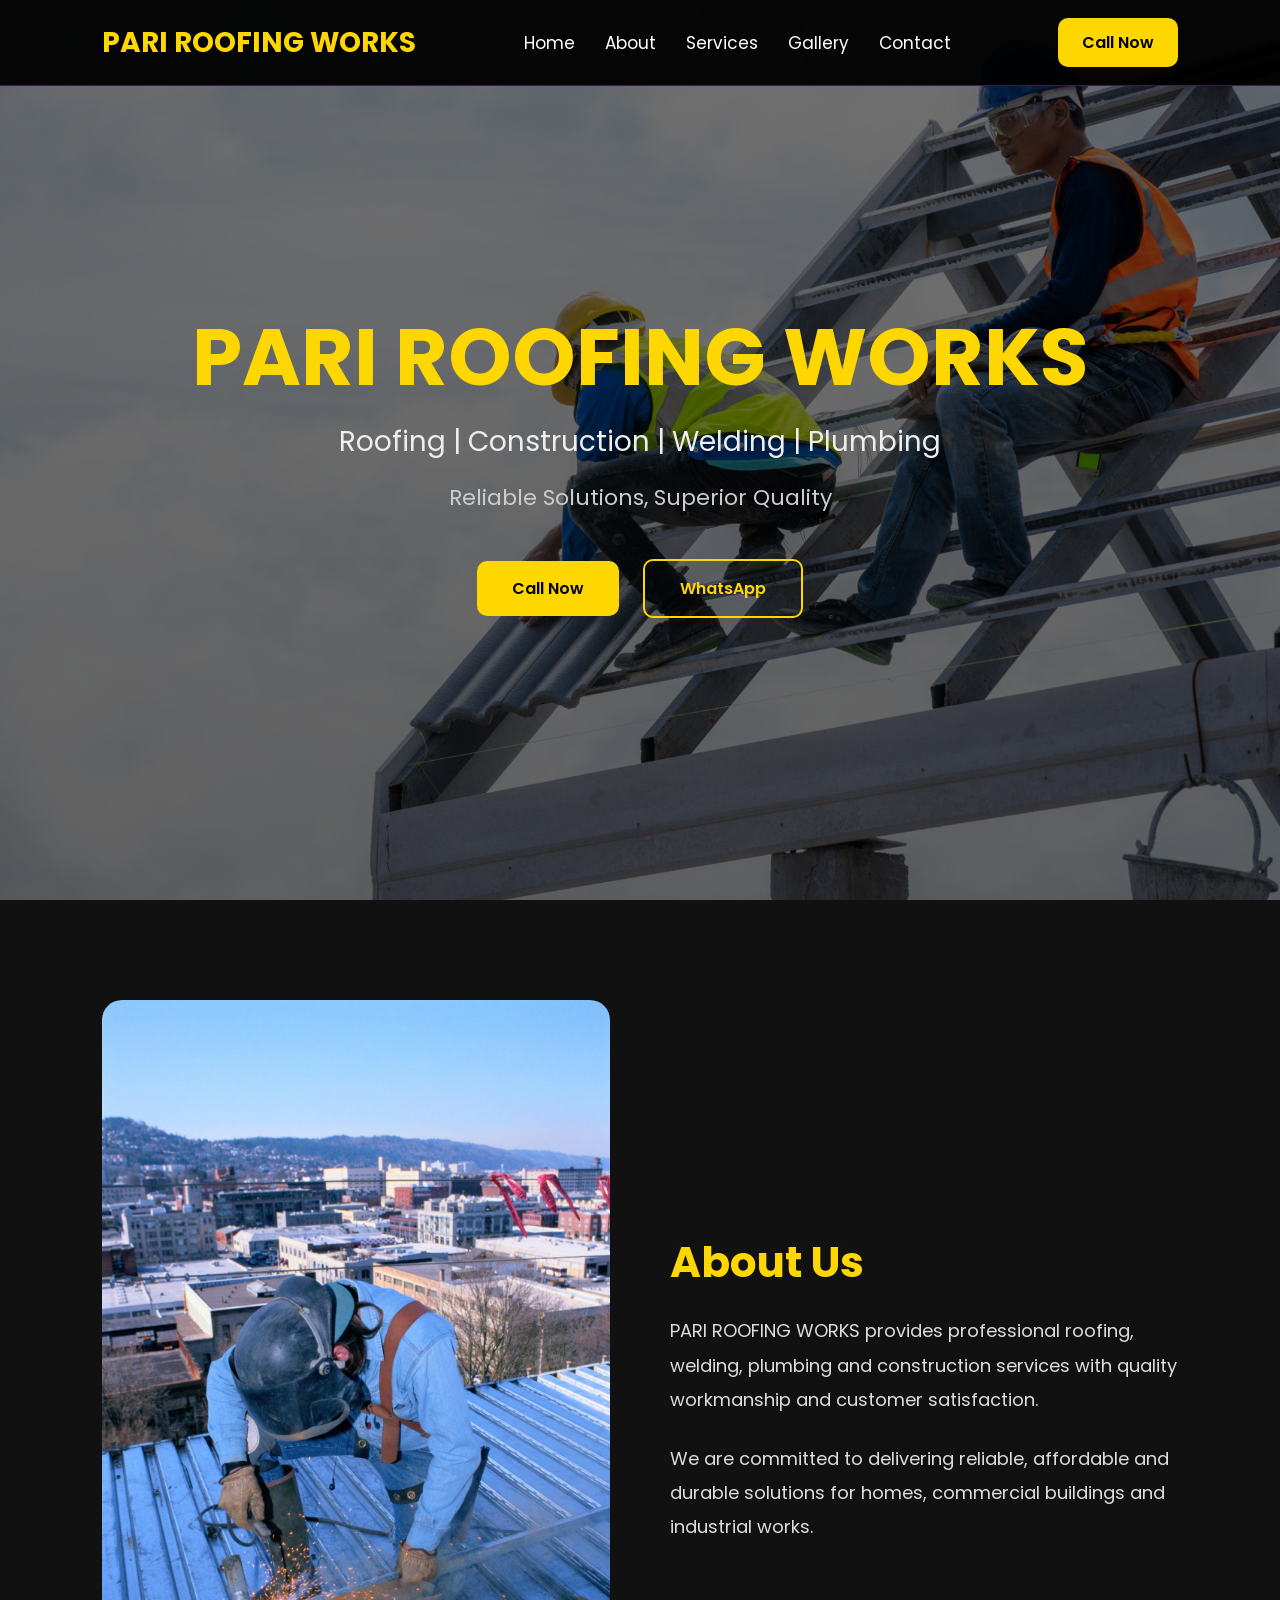
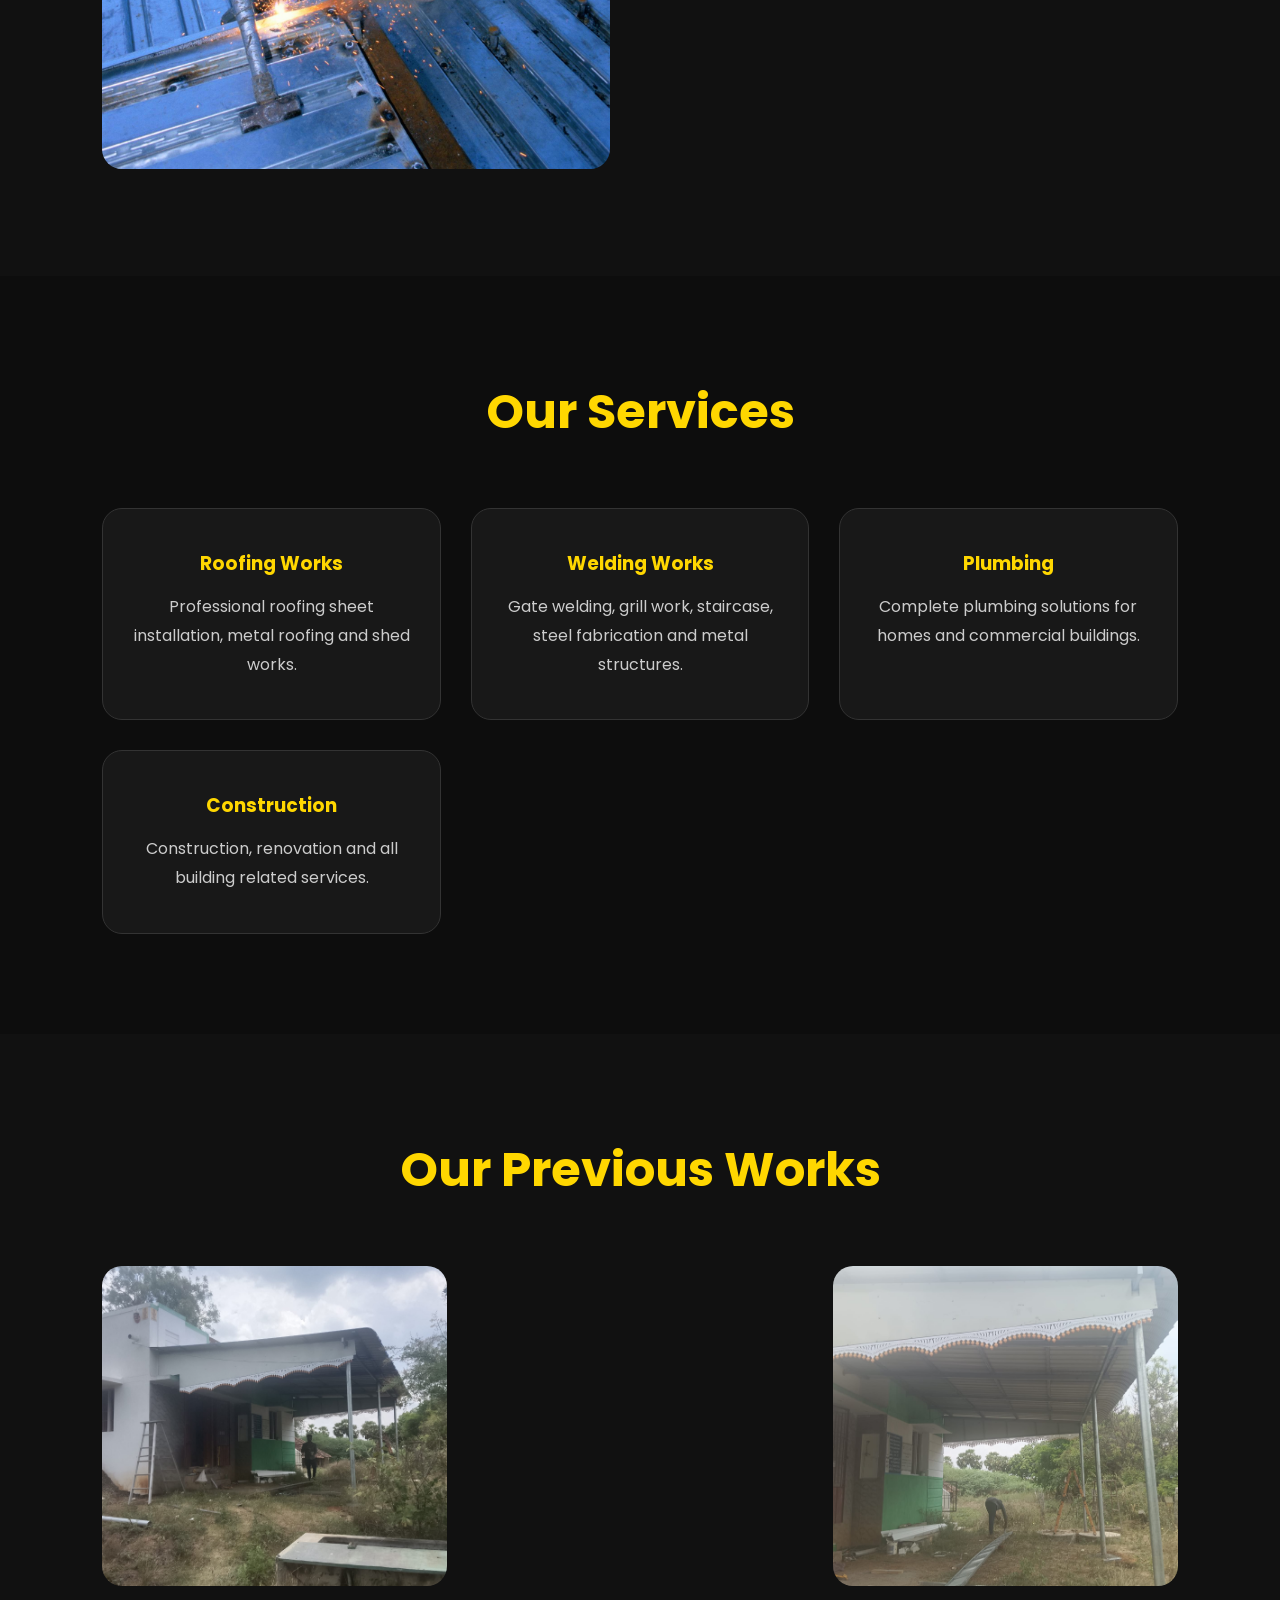
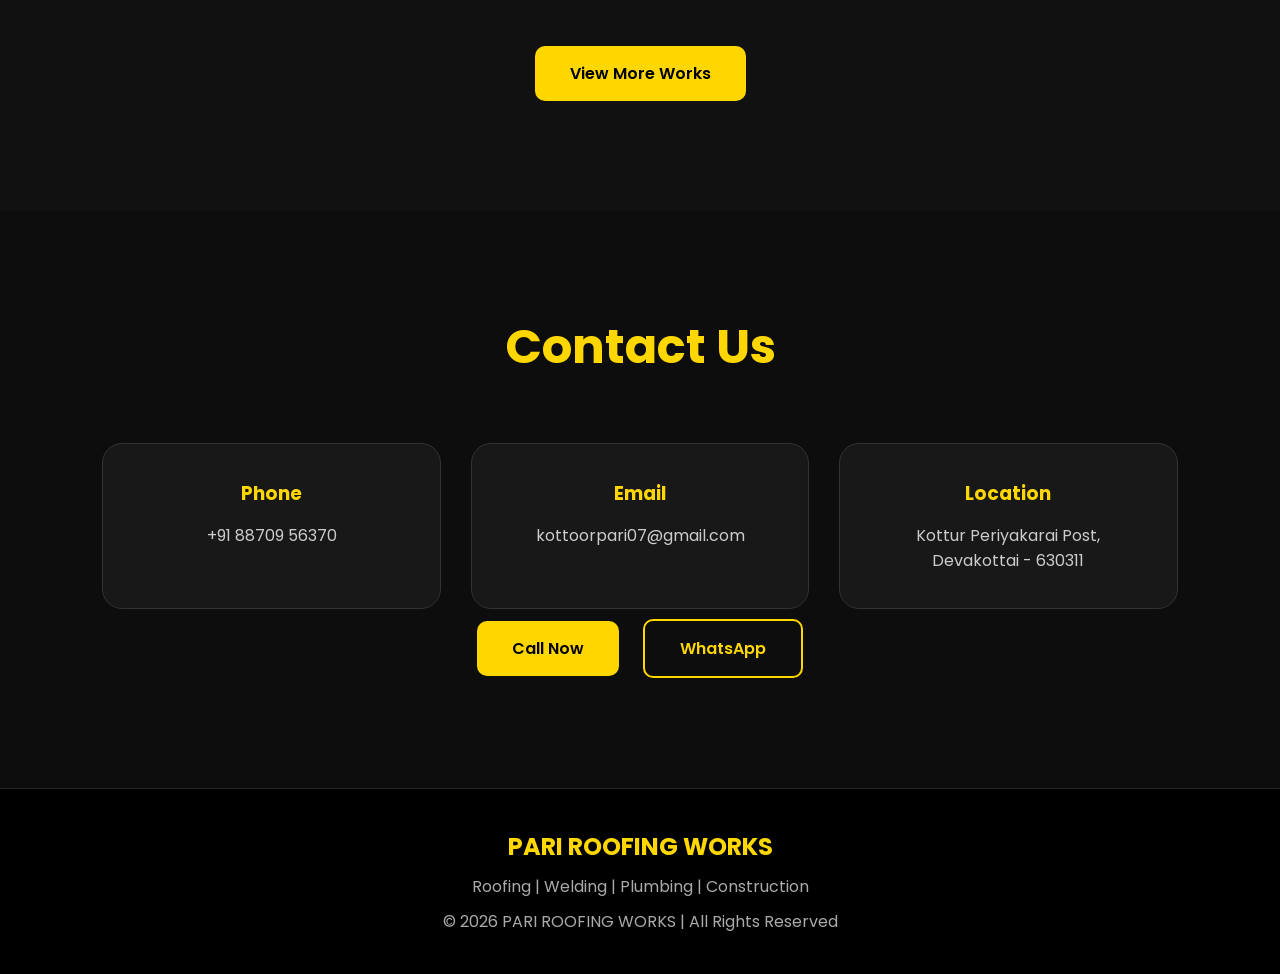
<file: index.html>
<!DOCTYPE html>
<html lang="en">

<head>
    <meta charset="UTF-8">
    <meta name="viewport" content="width=device-width, initial-scale=1.0">

    <title>Pari Roofing Works</title>

    <!-- Google Font -->
    <link rel="preconnect" href="https://fonts.googleapis.com">
    <link
        href="https://fonts.googleapis.com/css2?family=Poppins:wght@300;400;500;600;700&display=swap"
        rel="stylesheet">

    <!-- CSS -->
    <link rel="stylesheet" href="style.css">

    <!-- AOS Animation -->
    <link href="https://unpkg.com/aos@2.3.4/dist/aos.css" rel="stylesheet">
    
</head>

<body>

    <!-- NAVBAR -->

    <nav class="navbar">

        <div class="logo">
            <h2>PARI ROOFING WORKS</h2>
        </div>

        <ul class="nav-links">
            <li><a href="#home">Home</a></li>
            <li><a href="#about">About</a></li>
            <li><a href="#services">Services</a></li>
            <li><a href="#gallery">Gallery</a></li>
            <li><a href="#contact">Contact</a></li>
        </ul>

        <a href="tel:+918870956370" class="call-btn">
            Call Now
        </a>

    </nav>

    <!-- HERO SECTION -->

    <section class="hero" id="home">

        <div class="hero-content" data-aos="fade-up">

            <h1>PARI ROOFING WORKS</h1>

            <p>
                Roofing | Construction | Welding | Plumbing
            </p>

            <h3>
                Reliable Solutions, Superior Quality
            </h3>

            <div class="hero-buttons">

                <a href="tel:+918870956370" class="btn gold">
                    Call Now
                </a>

                <a href="https://wa.me/918870956370"
                    target="_blank"
                    class="btn outline">

                    WhatsApp
                </a>

            </div>

        </div>

    </section>

    <!-- ABOUT SECTION -->

    <section class="about" id="about">

        <div class="about-container">

            <div class="about-image" data-aos="fade-right">
                <img src="images/about.jpg" alt="Roofing Work">
            </div>

            <div class="about-content" data-aos="fade-left">

                <h2>About Us</h2>

                <p>
                    PARI ROOFING WORKS provides professional
                    roofing, welding, plumbing and construction
                    services with quality workmanship and
                    customer satisfaction.
                </p>

                <br>

                <p>
                    We are committed to delivering reliable,
                    affordable and durable solutions for homes,
                    commercial buildings and industrial works.
                </p>

            </div>

        </div>

    </section>

    <!-- SERVICES SECTION -->

    <section class="services" id="services">

        <h2 class="section-title" data-aos="fade-up">
            Our Services
        </h2>

        <div class="service-container">

            <div class="service-card" data-aos="fade-up">
                <h3>Roofing Works</h3>
                <p>
                    Professional roofing sheet installation,
                    metal roofing and shed works.
                </p>
            </div>

            <div class="service-card" data-aos="fade-up">
                <h3>Welding Works</h3>
                <p>
                    Gate welding, grill work, staircase,
                    steel fabrication and metal structures.
                </p>
            </div>

            <div class="service-card" data-aos="fade-up">
                <h3>Plumbing</h3>
                <p>
                    Complete plumbing solutions for homes
                    and commercial buildings.
                </p>
            </div>

            <div class="service-card" data-aos="fade-up">
                <h3>Construction</h3>
                <p>
                    Construction, renovation and all
                    building related services.
                </p>
            </div>

        </div>

    </section>

    <!-- GALLERY -->

    <!-- GALLERY -->

<section class="gallery" id="gallery">

    <h2 class="section-title">
        Our Previous Works
    </h2>

    <div class="gallery-container">

        <img src="images/work1.jpeg" alt="Roofing Work" onclick="openPopup(0)">

        <video autoplay muted loop playsinline onclick="openPopup(1)">
            <source src="images/workvc.mp4" type="video/mp4">
        </video>

        <img src="images/work2.jpeg" alt="Welding Work" onclick="openPopup(2)">

    </div>

    <div class="more-btn-container">

        <a href="gallery.html" class="btn gold">
            View More Works
        </a>

    </div>

</section>

    <!-- CONTACT -->

    <section class="contact" id="contact">

        <h2 class="section-title">
            Contact Us
        </h2>

        <div class="contact-container">

            <div class="contact-box">
                <h3>Phone</h3>
                <p>+91 88709 56370</p>
            </div>

            <div class="contact-box">
                <h3>Email</h3>
                <p>kottoorpari07@gmail.com</p>
            </div>

            <div class="contact-box">
                <h3>Location</h3>
                <p>
                    Kottur Periyakarai Post,<br>
                    Devakottai - 630311
                </p>
            </div>

        </div>

        <div class="contact-buttons">

            <a href="tel:+918870956370" class="btn gold">
                Call Now
            </a>

            <a href="https://wa.me/918870956370"
                target="_blank"
                class="btn outline">

                WhatsApp
            </a>

        </div>

    </section>

    <!-- FOOTER -->

    <footer class="footer">

        <h2>PARI ROOFING WORKS</h2>

        <p>
            Roofing | Welding | Plumbing | Construction
        </p>

        <p>
            © 2026 PARI ROOFING WORKS | All Rights Reserved
        </p>

    </footer>

    <!-- JS -->

    <script src="script.js"></script>

    <!-- AOS -->

    <script src="https://unpkg.com/aos@2.3.4/dist/aos.js"></script>

    <script>
        AOS.init({
            duration: 1200,
            once: true
        });
    </script>

<!-- Popup Viewer -->
<div id="popup" class="popup">

    <span class="close-btn"
          onclick="closePopup()">
        ✖
    </span>

    <!-- Previous -->
    <span class="prev-btn"
          onclick="changeMedia(-1)">
        ❮
    </span>

    <!-- Image -->
    <img id="popup-img"
         style="display:none;">

    <!-- Video -->
    <video id="popup-video"
           controls
           autoplay
           style="display:none;">
        <source id="popup-video-source">
    </video>

    <!-- Next -->
    <span class="next-btn"
          onclick="changeMedia(1)">
        ❯
    </span>

</div>

</body>

</html>
</file>
<file: style.css>
* {
    margin: 0;
    padding: 0;
    box-sizing: border-box;
    font-family: 'Poppins', sans-serif;
}

html {
    scroll-behavior: smooth;
}

body {
    background: #0f0f0f;
    color: white;
}

/* NAVBAR */

.navbar {
    position: fixed;
    top: 0;
    width: 100%;
    padding: 18px 8%;
    display: flex;
    justify-content: space-between;
    align-items: center;
    background: rgba(0, 0, 0, 0.95);
    border-bottom: 1px solid rgba(255, 215, 0, 0.2);
    z-index: 1000;
}

.logo h2 {
    color: #FFD700;
    font-size: 28px;
    font-weight: 700;
}

.nav-links {
    display: flex;
    list-style: none;
    gap: 30px;
}

.nav-links a {
    color: white;
    text-decoration: none;
    transition: 0.3s;
    font-size: 17px;
}

.nav-links a:hover {
    color: #FFD700;
}

.call-btn {
    background: #FFD700;
    color: black;
    padding: 12px 24px;
    border-radius: 10px;
    text-decoration: none;
    font-weight: 600;
    transition: 0.3s;
}

.call-btn:hover {
    transform: translateY(-4px);
}

/* HERO */

.hero {
    min-height: 100vh;

    background:
    linear-gradient(
        rgba(0,0,0,0.55),
        rgba(0,0,0,0.60)
    ),
    url('images/hero-bg.jpg');

    background-size: cover;
    background-position: center center;
    background-repeat: no-repeat;

    display: flex;
    justify-content: center;
    align-items: center;
    text-align: center;

    padding: 120px 8% 80px;
}
.hero-content {
    max-width: 900px;
}

.hero-content h1 {
    font-size: 80px;
    color: #FFD700;
    font-weight: 700;
    line-height: 1.1;
}

.hero-content p {
    margin-top: 20px;
    font-size: 28px;
    color: #eee;
}

.hero-content h3 {
    margin-top: 18px;
    font-size: 22px;
    color: #ccc;
    font-weight: 400;
}

.hero-buttons {
    margin-top: 35px;
}

.btn {
    display: inline-block;
    padding: 15px 35px;
    margin: 10px;
    border-radius: 10px;
    text-decoration: none;
    transition: 0.3s;
    font-weight: 600;
}

.gold {
    background: #FFD700;
    color: black;
}

.gold:hover {
    transform: translateY(-5px);
}

.outline {
    border: 2px solid #FFD700;
    color: #FFD700;
}

.outline:hover {
    background: #FFD700;
    color: black;
}

/* SECTION COMMON */

.section-title {
    text-align: center;
    color: #FFD700;
    font-size: 48px;
    margin-bottom: 60px;
}

/* ABOUT */

.about {
    padding: 100px 8%;
    background: #111;
}

.about-container {
    display: grid;
    grid-template-columns: 1fr 1fr;
    gap: 60px;
    align-items: center;
}

.about-image img {
    width: 100%;
    border-radius: 20px;
}

.about-content h2 {
    color: #FFD700;
    font-size: 42px;
    margin-bottom: 20px;
}

.about-content p {
    color: #ddd;
    line-height: 1.9;
    font-size: 18px;
}

/* SERVICES */

.services {
    padding: 100px 8%;
    background: #0d0d0d;
}

.service-container {
    display: grid;
    grid-template-columns: repeat(auto-fit, minmax(250px,1fr));
    gap: 30px;
}

.service-card {
    background: #181818;
    border: 1px solid #333;
    padding: 40px 25px;
    border-radius: 20px;
    text-align: center;
    transition: 0.4s;
}

.service-card:hover {
    transform: translateY(-10px);
    border-color: #FFD700;
}

.service-card h3 {
    color: #FFD700;
    margin-bottom: 15px;
}

.service-card p {
    color: #ccc;
    line-height: 1.8;
}

/* GALLERY */

.gallery {
    padding: 100px 8%;
    background: #111;
}

.gallery-container {
    display: grid;
    grid-template-columns: repeat(auto-fit, minmax(280px,1fr));
    gap: 20px;
}

/* Image + Video same style */
.gallery-container img,
.gallery-container video {
    width: 100%;
    height: 320px;
    object-fit: cover;
    border-radius: 20px;
    transition: 0.4s;
}

/* Hover effect */
.gallery-container img:hover,
.gallery-container video:hover {
    transform: scale(1.05);
}

/* CONTACT */

.contact {
    padding: 100px 8%;
    background: #0d0d0d;
    text-align: center;
}

.contact-container {
    display: grid;
    grid-template-columns: repeat(auto-fit, minmax(250px,1fr));
    gap: 30px;
    margin-top: 50px;
}

.contact-box {
    background: #181818;
    border: 1px solid #333;
    padding: 35px;
    border-radius: 20px;
}

.contact-box h3 {
    color: #FFD700;
    margin-bottom: 15px;
}

.contact-box p {
    color: #ccc;
}


/* FOOTER */

.footer {
    background: black;
    padding: 40px;
    text-align: center;
    border-top: 1px solid #222;
}

.footer h2 {
    color: #FFD700;
}

.footer p {
    color: #aaa;
    margin-top: 10px;
}

/* MOBILE */

@media(max-width:768px){

    .navbar {
        flex-direction: column;
        gap: 15px;
    }

    .nav-links {
        flex-wrap: wrap;
        justify-content: center;
        gap: 18px;
    }

    .hero-content h1 {
        font-size: 42px;
    }

    .hero-content p {
        font-size: 18px;
    }

    .hero-content h3 {
        font-size: 16px;
    }

    .about-container {
        grid-template-columns: 1fr;
    }

    .section-title {
        font-size: 34px;
    }
}

/* LARGE TABLET */

@media (max-width: 992px){

    .navbar{
        padding: 18px 5%;
    }

    .hero-content h1{
        font-size: 58px;
    }

    .hero-content p{
        font-size: 22px;
    }

    .about-container{
        grid-template-columns: 1fr;
        text-align: center;
    }
}

/* TABLET */

@media (max-width: 768px){

    .navbar{
        flex-direction: column;
        gap: 15px;
        padding: 15px;
    }

    .nav-links{
        flex-wrap: wrap;
        justify-content: center;
        gap: 15px;
    }

    .hero{
        min-height: 100vh;
        padding: 140px 20px 80px;
        background-position: center;
    }

    .hero-content h1{
        font-size: 44px;
    }

    .hero-content p{
        font-size: 18px;
    }

    .hero-content h3{
        font-size: 16px;
    }

    .section-title{
        font-size: 34px;
    }

    .gallery-container{
        grid-template-columns: 1fr 1fr;
    }
}

/* MOBILE */

@media (max-width: 576px){

    .logo h2{
        font-size: 20px;
        text-align: center;
    }

    .nav-links{
        gap: 12px;
    }

    .nav-links a{
        font-size: 14px;
    }

    .call-btn{
        padding: 10px 18px;
    }

    .hero{
        background-position: center;
        padding: 150px 20px 80px;
    }

    .hero-content h1{
        font-size: 34px;
    }

    .hero-content p{
        font-size: 16px;
    }

    .hero-content h3{
        font-size: 14px;
    }

    .btn{
        width: 100%;
        max-width: 250px;
    }

    .gallery-container{
        grid-template-columns: 1fr;
    }

    .contact-container{
        grid-template-columns: 1fr;
    }
}
.more-btn-container{
    text-align: center;
    margin-top: 50px;
}

.gallery-page{
    padding: 140px 8% 80px;
    background: #111;
    min-height: 100vh;
}

.gallery-grid{
    display: grid;
    grid-template-columns: repeat(auto-fit, minmax(300px,1fr));
    gap: 20px;
}

.gallery-grid img{
    width: 100%;
    height: 350px;
    object-fit: cover;
    border-radius: 20px;
    transition: 0.4s;
}

.gallery-grid img:hover{
    transform: scale(1.04);
}


/* =========================
   POPUP GALLERY VIEWER
========================= */

.popup {
    display: none;
    position: fixed;
    top: 0;
    left: 0;
    width: 100%;
    height: 100%;
    background: rgba(0, 0, 0, 0.95);
    justify-content: center;
    align-items: center;
    z-index: 9999;
    padding: 20px;
}

/* Popup Image & Video */
.popup img,
.popup video {
    max-width: 90%;
    max-height: 85vh;
    border-radius: 20px;
    object-fit: contain;
    box-shadow: 0 0 30px rgba(255, 215, 0, 0.2);
}

/* Close Button */
.close-btn {
    position: absolute;
    top: 20px;
    right: 30px;
    font-size: 38px;
    color: white;
    cursor: pointer;
    z-index: 10000;
    transition: 0.3s;
}

.close-btn:hover {
    color: #FFD700;
    transform: scale(1.1);
}

/* Previous & Next Buttons */
.prev-btn,
.next-btn {
    position: absolute;
    top: 50%;
    transform: translateY(-50%);
    font-size: 55px;
    color: white;
    cursor: pointer;
    padding: 10px 18px;
    user-select: none;
    z-index: 10000;
    transition: 0.3s;
    border-radius: 50%;
}

.prev-btn:hover,
.next-btn:hover {
    color: #FFD700;
    background: rgba(255,255,255,0.1);
}

.prev-btn {
    left: 20px;
}

.next-btn {
    right: 20px;
}

/* Mobile Responsive */
@media (max-width: 768px) {

    .popup img,
    .popup video {
        max-width: 95%;
        max-height: 75vh;
        border-radius: 15px;
    }

    .close-btn {
        top: 15px;
        right: 20px;
        font-size: 30px;
    }

    .prev-btn,
    .next-btn {
        font-size: 38px;
        padding: 8px 12px;
    }

    .prev-btn {
        left: 10px;
    }

    .next-btn {
        right: 10px;
    }
}
#popup-img,
#popup-video {
    max-width: 85%;
    max-height: 85vh;
    border-radius: 20px;
    object-fit: contain;
    display: none;
}
</file>
